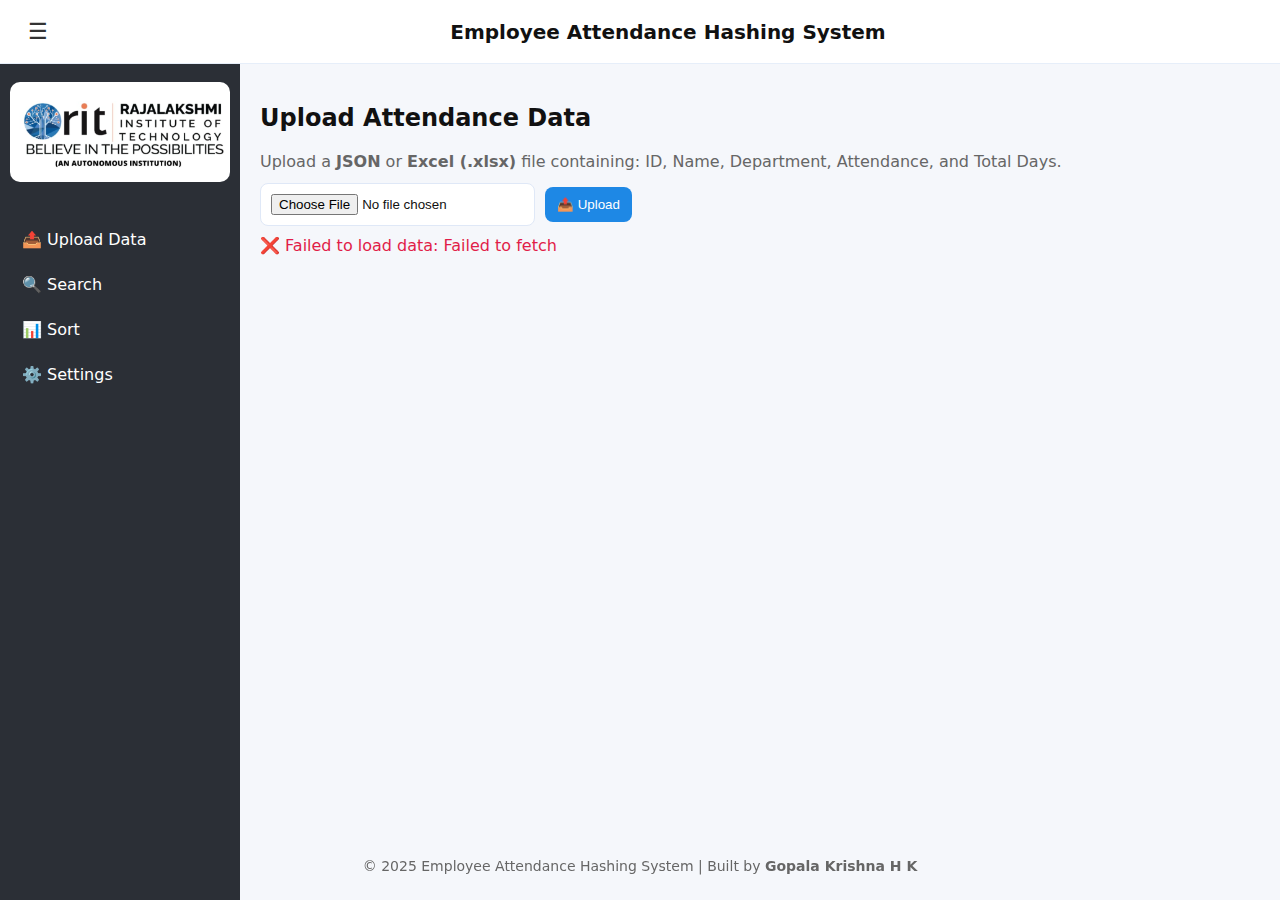
<file: index.html>
<!doctype html>
<html lang="en">
<head>
  <meta charset="utf-8" />
  <meta name="viewport" content="width=device-width, initial-scale=1" />
  <title> Employee Attendance Hashing System - Upload</title>
  <link rel="stylesheet" href="style.css">
</head>
<body>
  <!-- ✅ Topbar -->
  <header class="topbar">
    <button id="hamburger" class="hamburger" aria-label="Open menu">☰</button>
    <h1 class="title"> Employee Attendance Hashing System</h1>
  </header>

  <!-- ✅ Sidebar -->
  <nav id="sidebar" class="sidebar visible">
    <div class="sidebar-banner">
      <img src="image.png" alt="Sidebar Banner">
    </div>
    <div class="sidebar-head"></div>
    <a href="index.html" class="nav-link">📤 Upload Data</a>
    <a href="search.html" class="nav-link">🔍 Search</a>
    <a href="filter.html" class="nav-link">📊 Sort</a>
    <a href="settings.html" class="nav-link">⚙️ Settings</a>
    <button id="closeSidebar" class="close-sidebar">✕</button>
  </nav>

  <!-- ✅ Main Content -->
  <main class="main">
    <section>
      <h2>Upload Attendance Data</h2>
      <p class="status" style="margin-bottom:12px;">
        Upload a <strong>JSON</strong> or <strong>Excel (.xlsx)</strong> file containing: 
        ID, Name, Department, Attendance, and Total Days.
      </p>

      <!-- Upload Section -->
      <div class="form-row">
        <input type="file" id="fileInput" accept=".json,.xlsx" />
        <button type="button" id="uploadBtn">📤 Upload</button>
      </div>

      <div id="uploadStatus" class="status"></div>

      <!-- Uploaded Results Table -->
      <div class="results">
        <table id="resultsTable" class="results-table hidden">
          <thead>
            <tr>
              <th>ID</th>
              <th>Name</th>
              <th>Department</th>
              <th>Attendance</th>
              <th>Total Days</th>
              <th>%</th>
              <th>Hash Index</th>
            </tr>
          </thead>
          <tbody id="resultsBody"></tbody>
        </table>
      </div>
    </section>

    <footer class="footer">
      <p>© 2025 Employee Attendance Hashing System | Built by <strong>Gopala Krishna H K</strong></p>
    </footer>
  </main>

  <script src="script.js"></script>
</body>
</html>
</file>
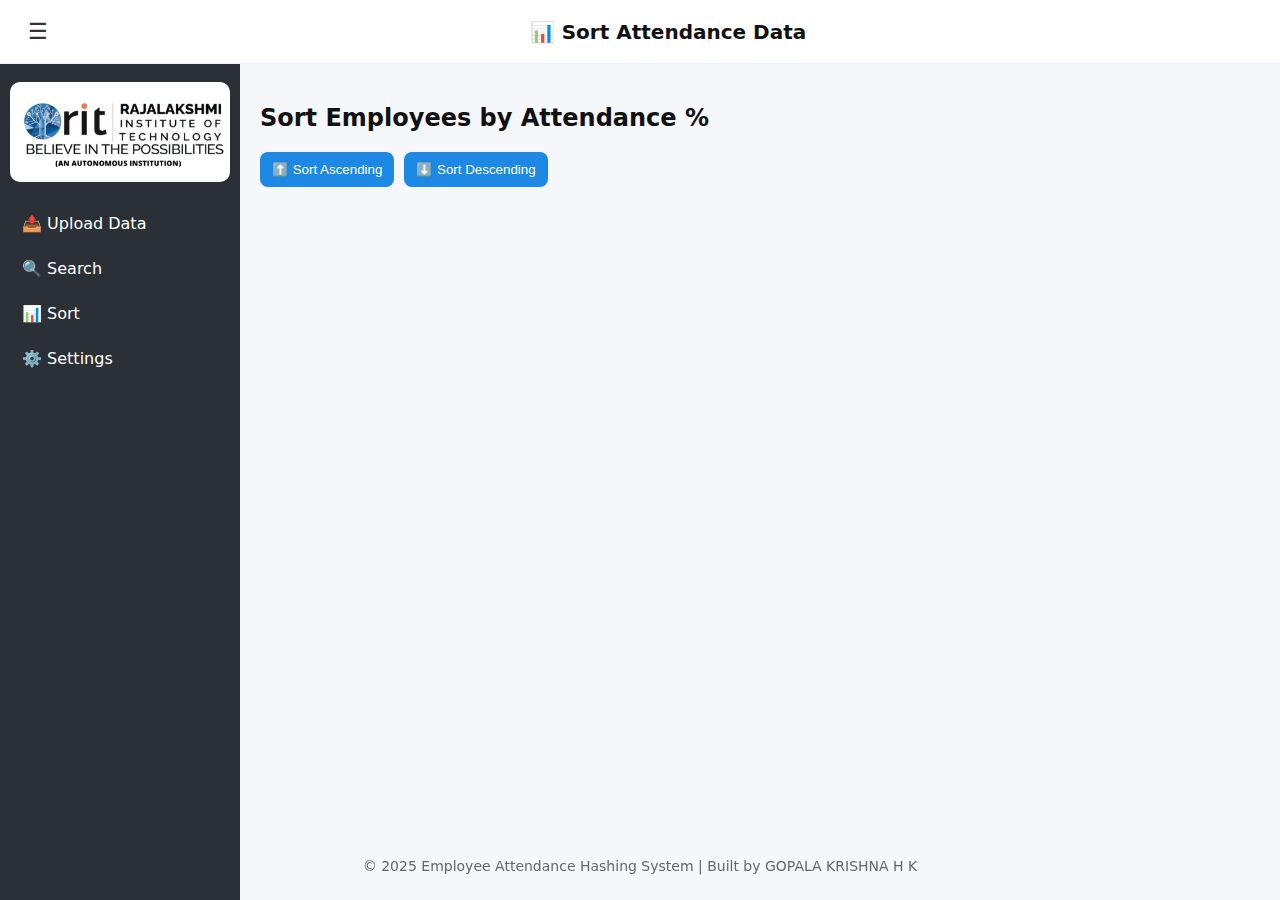
<file: filter.html>
<!doctype html>
<html lang="en">
<head>
  <meta charset="utf-8" />
  <meta name="viewport" content="width=device-width, initial-scale=1" />
  <title>Sort Data - Attendance System</title>
  <link rel="stylesheet" href="style.css">
</head>
<body>
  <header class="topbar">
    <button id="hamburger" class="hamburger">☰</button>
    <h1 class="title">📊 Sort Attendance Data</h1>
  </header>

  <nav id="sidebar" class="sidebar visible">
    <div class="sidebar-banner">
      <img src="image.png" alt="Sidebar Banner">
    </div>
    <a href="index.html" class="nav-link">📤 Upload Data</a>
    <a href="search.html" class="nav-link">🔍 Search</a>
    <a href="filter.html" class="nav-link">📊 Sort</a>
    <a href="settings.html" class="nav-link">⚙️ Settings</a>
    <button id="closeSidebar" class="close-sidebar">✕</button>
  </nav>

  <main class="main">
    <section>
      <h2>Sort Employees by Attendance %</h2>
      <div class="form-row">
        <button onclick="sortData('asc')">⬆️ Sort Ascending</button>
        <button onclick="sortData('desc')">⬇️ Sort Descending</button>
      </div>

      <div class="results">
        <table id="sortTable" class="results-table hidden">
          <thead>
            <tr>
              <th>ID</th>
              <th>Name</th>
              <th>Department</th>
              <th>Attendance</th>
              <th>Total Days</th>
              <th>%</th>
              <th>Hash Index</th>
            </tr>
          </thead>
          <tbody id="sortBody"></tbody>
        </table>
      </div>
    </section>

    <footer class="footer">
      <p>© 2025 Employee Attendance Hashing System | Built by GOPALA KRISHNA H K</p>
    </footer>
  </main>

  <script src="script.js"></script>
</body>
</html>
</file>
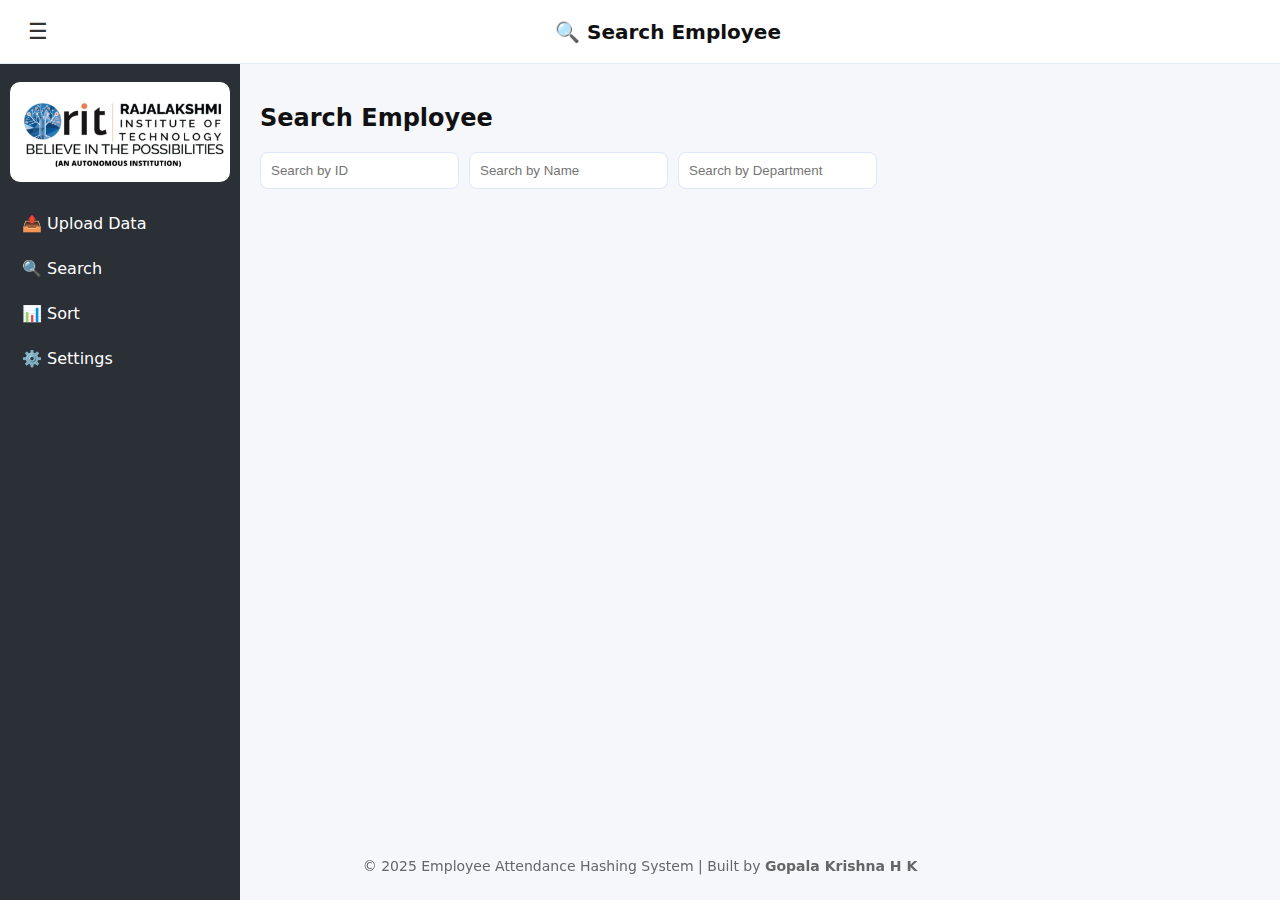
<file: search.html>
<!doctype html>
<html lang="en">
<head>
  <meta charset="utf-8" />
  <meta name="viewport" content="width=device-width, initial-scale=1" />
  <title>Search Employee - Attendance System</title>
  <link rel="stylesheet" href="style.css">
</head>
<body>
  <!-- Topbar -->
  <header class="topbar">
    <button id="hamburger" class="hamburger" aria-label="Open menu">☰</button>
    <h1 class="title">🔍 Search Employee</h1>
  </header>

  <!-- Sidebar -->
  <nav id="sidebar" class="sidebar visible">
    <div class="sidebar-banner">
      <img src="image.png" alt="Sidebar Banner">
    </div>
    <a href="index.html" class="nav-link">📤 Upload Data</a>
    <a href="search.html" class="nav-link">🔍 Search</a>
    <a href="filter.html" class="nav-link">📊 Sort</a>
    <a href="settings.html" class="nav-link">⚙️ Settings</a>
    <button id="closeSidebar" class="close-sidebar">✕</button>
  </nav>

  <!-- Main -->
  <main class="main">
    <section>
      <h2>Search Employee</h2>

      <!-- Live Search Inputs -->
      <div class="form-row">
        <input type="number" id="searchId" placeholder="Search by ID" oninput="liveSearch()" />
        <input type="text" id="searchName" placeholder="Search by Name" oninput="liveSearch()" />
        <input type="text" id="searchDept" placeholder="Search by Department" oninput="liveSearch()" />
       
      </div>

      <div id="searchStatus" class="status"></div>

      <!-- Results Table -->
      <div class="results">
        <table id="searchTable" class="results-table hidden">
          <thead>
            <tr>
              <th>ID</th>
              <th>Name</th>
              <th>Department</th>
              <th>Attendance</th>
              <th>Total Days</th>
              <th>%</th>
              <th>Hash Index</th>
            </tr>
          </thead>
          <tbody id="searchBody"></tbody>
        </table>
      </div>
    </section>

    <footer class="footer">
      <p>© 2025 Employee Attendance Hashing System | Built by <strong>Gopala Krishna H K</strong></p>
    </footer>
  </main>

  <script src="script.js"></script>
</body>
</html>
</file>
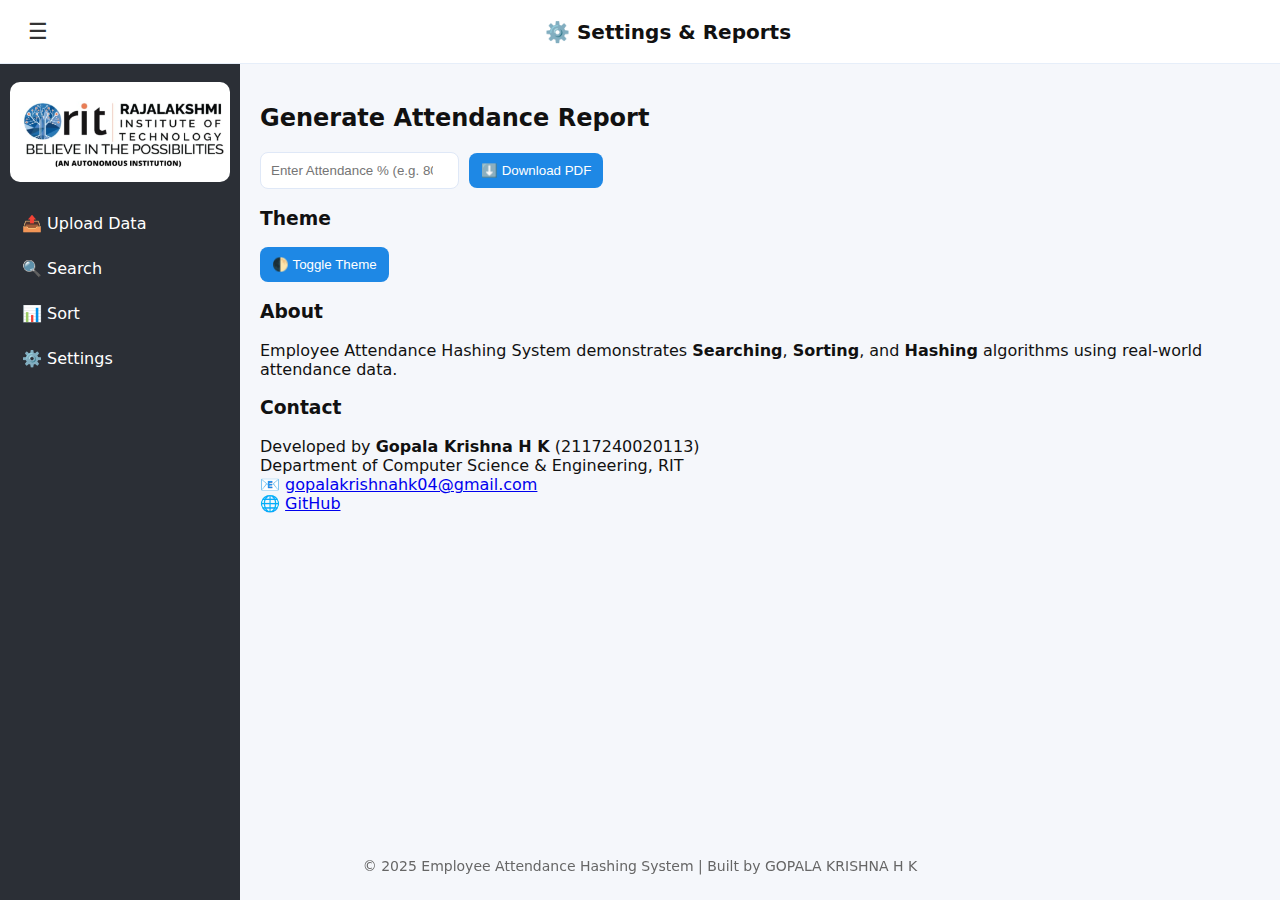
<file: settings.html>
<!doctype html>
<html lang="en">
<head>
  <meta charset="utf-8" />
  <meta name="viewport" content="width=device-width, initial-scale=1" />
  <title>Settings - Attendance System</title>
  <link rel="stylesheet" href="style.css">
</head>
<body>
  <header class="topbar">
    <button id="hamburger" class="hamburger">☰</button>
    <h1 class="title">⚙️ Settings & Reports</h1>
  </header>

  <nav id="sidebar" class="sidebar visible">
    <div class="sidebar-banner">
      <img src="image.png" alt="Sidebar Banner">
    </div>
    <a href="index.html" class="nav-link">📤 Upload Data</a>
    <a href="search.html" class="nav-link">🔍 Search</a>
    <a href="filter.html" class="nav-link">📊 Sort</a>
    <a href="settings.html" class="nav-link">⚙️ Settings</a>
    <button id="closeSidebar" class="close-sidebar">✕</button>
  </nav>

  <main class="main">
    <section>
      <h2>Generate Attendance Report</h2>
      <div class="form-row">
        <input type="number" id="filterPercent" placeholder="Enter Attendance % (e.g. 80)">
        <button onclick="downloadReport()">⬇️ Download PDF</button>
      </div>

      <h3>Theme</h3>
      <button onclick="toggleTheme()">🌓 Toggle Theme</button>

      <h3>About</h3>
      <p>Employee Attendance Hashing System demonstrates <b>Searching</b>, <b>Sorting</b>, and <b>Hashing</b> algorithms using real-world attendance data.</p>

      <h3>Contact</h3>
      <p>Developed by <b>Gopala Krishna H K</b> (2117240020113)<br>
      Department of Computer Science & Engineering, RIT<br>
      📧 <a href="mailto:gopalakrishnahk04@gmail.com">gopalakrishnahk04@gmail.com</a><br>
      🌐 <a href="https://github.com/GopalaKrishna04">GitHub</a></p>
    </section>

    <footer class="footer">
      <p>© 2025 Employee Attendance Hashing System | Built by GOPALA KRISHNA H K</p>
    </footer>
  </main>

  <script src="script.js"></script>
</body>
</html>
</file>
<file: style.css>
:root{
  --bg:#f5f7fb; --card:#ffffff; --accent:#1E88E5; --muted:#666; --text:#111; --sidebar:#2b2f36; --icon:#333;
  --table-border: #eef6ff; --table-header: #f6fbff;
}
*{box-sizing:border-box}
.hidden{display:none !important;} /* utility - used to hide tables, modals etc. */

body {
  margin:0; font-family: Inter, system-ui, -apple-system, "Segoe UI", Roboto, Arial;
  background:var(--bg); color:var(--text); min-height:100vh;
  display:flex; flex-direction:column;
}

/* Topbar (slightly taller) */
.topbar {
  position:fixed; left:0; right:0; top:0; height:64px;
  display:flex; align-items:center; gap:12px; padding:0 16px;
  background:var(--card);
  border-bottom:1px solid #e6eef9; z-index:40;
}
.title { flex:1; text-align:center; margin:0; font-size:20px; }
.hamburger, .theme-toggle {
  background:transparent; border:none; font-size:22px; cursor:pointer;
  color:var(--icon); transition:color 0.2s ease;
}
.hamburger:hover, .theme-toggle:hover { color:var(--accent); }

/* Sidebar */
.sidebar {
  position:fixed; left:0; top:64px; width:240px; bottom:0;
  background:var(--sidebar); color:white; padding:18px 10px;
  transform:translateX(0); transition:transform 220ms ease; z-index:30;
}
.sidebar.hidden{ transform:translateX(-100%); }
.sidebar-head{ font-weight:700; padding:6px 12px; margin-bottom:10px; }
.nav-link{ display:block; color:#fff; padding:10px 12px; text-decoration:none; border-radius:8px; margin:6px 0; }
.nav-link:hover{ background:rgba(255,255,255,0.08); }
.close-sidebar{ display:none; margin-top:18px; background:transparent; border:1px solid rgba(255,255,255,0.12); color:#fff; padding:6px 8px; border-radius:6px; }

/* Sidebar banner */
.sidebar-banner img {
  width:100%;
  border-radius:10px;
  margin-bottom:12px;
  object-fit:cover;
  height:100px;
}

/* Main */
.main { margin-top:64px; margin-left:240px; padding:20px; transition:margin-left 220ms ease; }
.sidebar.hidden + .main { margin-left:0; }

/* Footer */
.footer {
  text-align:center;
  margin-top:40px;
  padding:12px;
  color:var(--muted);
  font-size:14px;
  background:transparent;
}

/* Forms and results */
.form-row { display:flex; gap:10px; flex-wrap:wrap; align-items:center; margin-top:12px; }
.form-row input[type="text"], .form-row input[type="number"], input[type="file"], textarea {
  padding:10px; border-radius:8px; border:1px solid #dfe8f7; background:white; min-width:160px;
  color:var(--text);
}
button { background:var(--accent); color:white; border:none; padding:10px 12px; border-radius:8px; cursor:pointer; }
button:disabled{ opacity:0.6; cursor:not-allowed; }

/* Results table */
.results { margin-top:18px; }
.results-table { width:100%; border-collapse:collapse; background:var(--card); border-radius:8px; overflow:hidden; box-shadow:0 6px 18px rgba(20,40,80,0.04); }
.results-table th, .results-table td {
  padding:10px 12px; text-align:left; border-bottom:1px solid var(--table-border); font-size:14px;
}
.results-table thead { background: linear-gradient(90deg, var(--table-header), var(--card)); }
.results-table tr:last-child td { border-bottom: none; }
.view-more-btn, .contact-btn {
  background:transparent; border:1px solid var(--accent); color:var(--accent); padding:6px 8px; border-radius:6px; cursor:pointer;
}
.view-more-btn:hover, .contact-btn:hover { background:var(--accent); color:white; }

/* status & misc */
.status { margin-top:10px; color:var(--muted); }

/* modal */
.modal { position:fixed; inset:0; display:flex; align-items:center; justify-content:center; background:rgba(0,0,0,0.45); z-index:60; }
.modal.hidden{ display:none; }
.modal-content { width:92%; max-width:720px; background:var(--card); padding:18px; border-radius:10px; position:relative; box-shadow:0 12px 40px rgba(2,22,80,0.3); }
.modal-close { position:absolute; right:10px; top:10px; background:transparent; border:none; font-size:18px; cursor:pointer; }
.alumni-details p { margin:8px 0; color:var(--text); }

/* Responsive - mobile behaviour */
@media (max-width:900px){
  .sidebar { transform:translateX(-100%); width:230px; }
  .sidebar.visible { transform:translateX(0); }
  .close-sidebar{ display:inline-block; }
  .main { margin-left:0; padding:16px; }
}

/* dark theme - variables and component overrides */
body.dark {
  --bg:#0b1220; --card:#0f1720; --accent:#2563EB; --muted:#9ca3af; --text:#e6eef9; --sidebar:#071026; --icon:#e6eef9;
  --table-border:#172033; --table-header:#0f1725;
}

/* dark-specific element tweaks */
body.dark .topbar { background:var(--card); border-bottom:1px solid var(--table-border); }
body.dark .results-table { background:var(--card); }
body.dark .results-table th { background:var(--table-header); color:var(--text); }
body.dark .results-table td { color:var(--text); border-bottom:1px solid var(--table-border); }
body.dark input, body.dark textarea {
  background: transparent; border:1px solid var(--table-border); color:var(--text);
}
body.dark button { background:var(--accent); color:#fff; border:1px solid rgba(255,255,255,0.04); }

/* footer fixed adjustments for smaller screens */
footer {
  text-align: center;
  padding: 15px 0;
  font-size: 14px;
  color: var(--muted);
  position: fixed;
  bottom: 0;
  left: 0;
  width: 100%;
}

/* ensure page content not hidden behind footer */
.main { padding-bottom: 64px; }

/* Accessibility small tweaks */
.results-table th { font-weight:600; }
</file>
